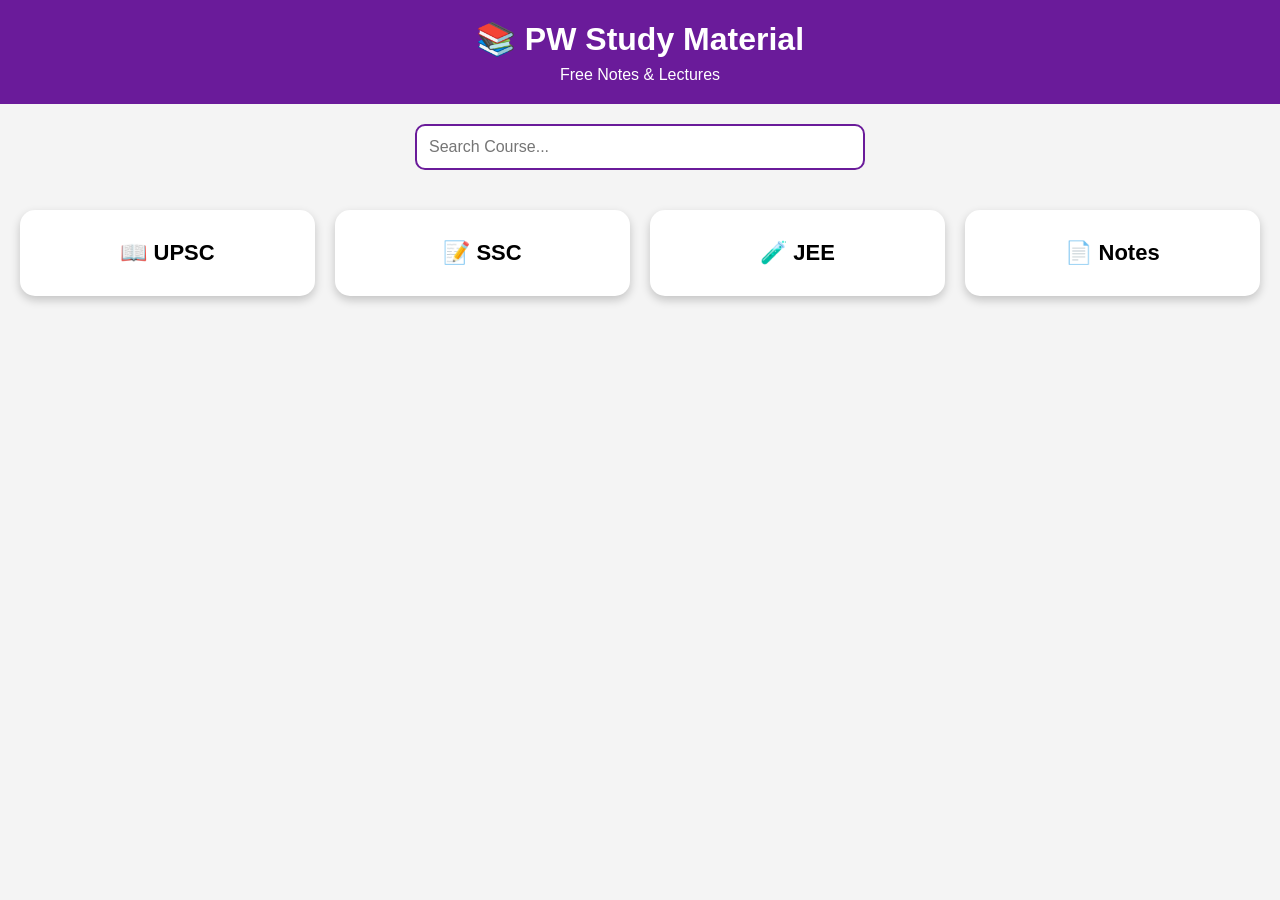
<file: index.html>
<!DOCTYPE html>
<html lang="en">
<head>
<meta charset="UTF-8">
<meta name="viewport" content="width=device-width, initial-scale=1.0">
<title>PW Study Material</title>
<link rel="stylesheet" href="style.css">
</head>

<body>

<header>
<h1>📚 PW Study Material</h1>
<p>Free Notes & Lectures</p>
</header>

<div class="search-box">
<input type="text" id="search" placeholder="Search Course...">
</div>

<div class="container">

<div class="card" onclick="openCourse('upsc')">
📖 UPSC
</div>

<div class="card" onclick="openCourse('ssc')">
📝 SSC
</div>

<div class="card" onclick="openCourse('jee')">
🧪 JEE
</div>

<div class="card" onclick="openCourse('notes')">
📄 Notes
</div>

</div>

<script src="script.js"></script>

</body>
</html>
</file>
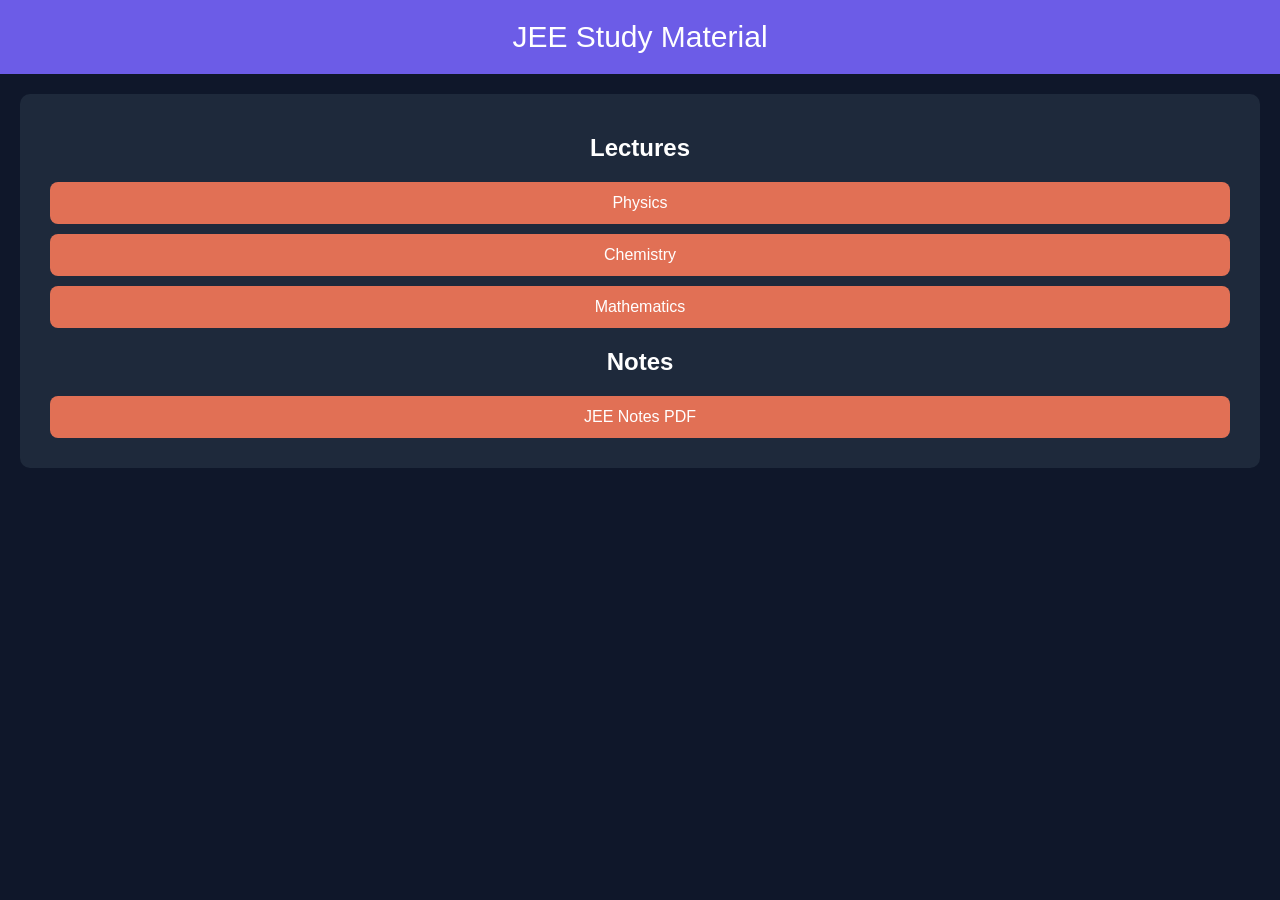
<file: jee.html>
<!DOCTYPE html>
<html>
<head>

<title>JEE</title>

<style>

body{
font-family:Arial;
background:#0f172a;
color:white;
text-align:center;
margin:0;
}

header{
background:#6c5ce7;
padding:20px;
font-size:30px;
}

.box{
margin:20px;
padding:20px;
background:#1e293b;
border-radius:10px;
}

a{
display:block;
margin:10px;
padding:12px;
background:#e17055;
color:white;
text-decoration:none;
border-radius:8px;
}

</style>

</head>

<body>

<header>JEE Study Material</header>

<div class="box">

<h2>Lectures</h2>

<a href="#">Physics</a>

<a href="#">Chemistry</a>

<a href="#">Mathematics</a>

<h2>Notes</h2>

<a href="#">JEE Notes PDF</a>

</div>

</body>
</html>
</file>
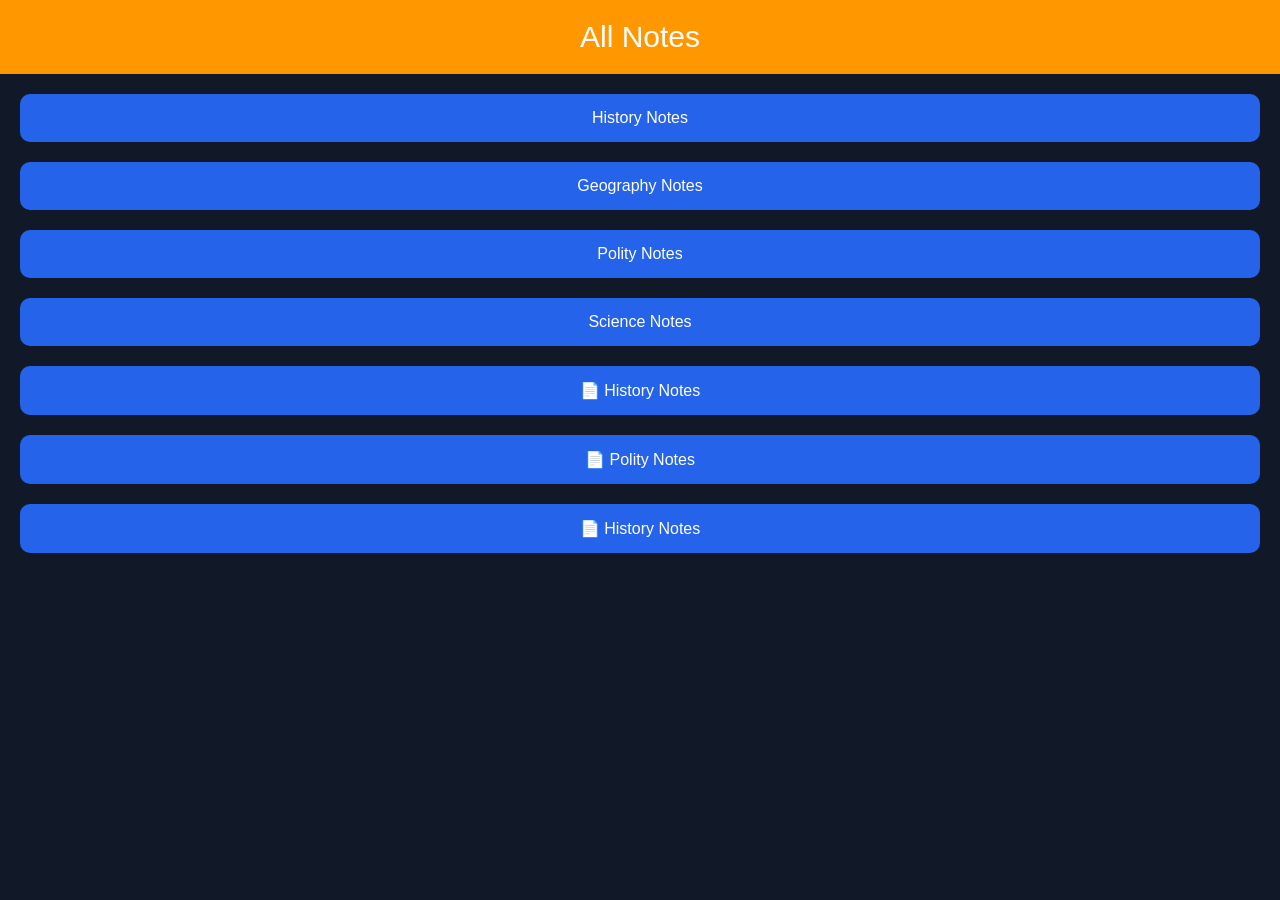
<file: notes.html>
<!DOCTYPE html>
<html>
<head>

<title>Notes</title>

<style>

body{
font-family:Arial;
background:#111827;
color:white;
text-align:center;
margin:0;
}

header{
background:#ff9800;
padding:20px;
font-size:30px;
}

a{
display:block;
margin:20px;
padding:15px;
background:#2563eb;
color:white;
text-decoration:none;
border-radius:10px;
}

</style>

</head>

<body>

<header>All Notes</header>

<a href="#">History Notes</a>

<a href="#">Geography Notes</a>

<a href="#">Polity Notes</a>

<a href="#">Science Notes</a>

</body>
</html>
<a href="history.pdf" target="_blank">📄 History Notes</a>

<a href="polity.pdf" target="_blank">📄 Polity Notes</a>
<a href="https://drive.google.com/file/d/1M3kxGl5Buj61G5dQq3EeJhy0A6GiuNZT/view?usp=drivesdktarget="_blank">
📄 History Notes
</a>
</file>
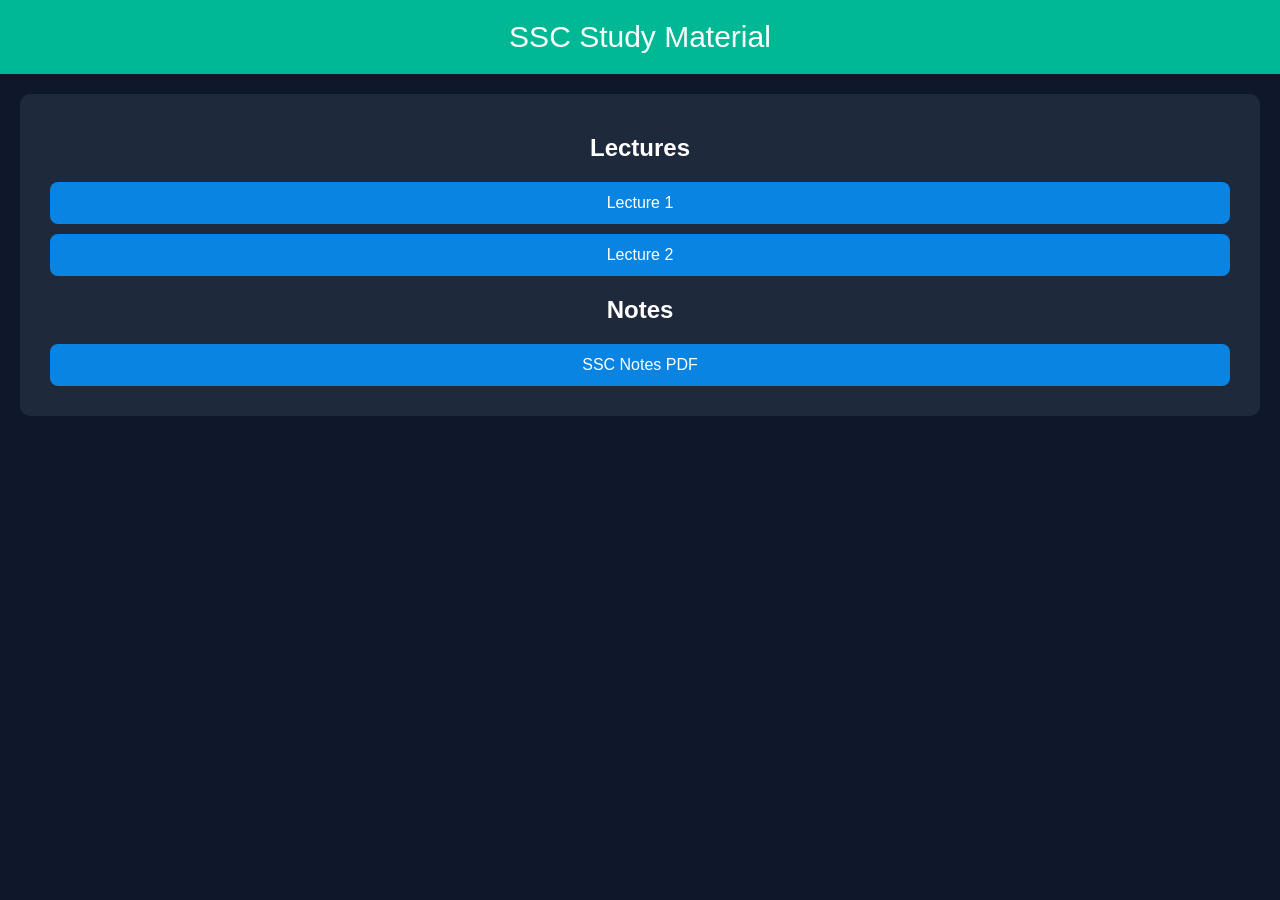
<file: ssc.html>
<!DOCTYPE html>
<html>
<head>
<title>SSC</title>

<style>
body{
font-family:Arial;
background:#0f172a;
color:white;
text-align:center;
margin:0;
}
header{
background:#00b894;
padding:20px;
font-size:30px;
}
.box{
margin:20px;
padding:20px;
background:#1e293b;
border-radius:10px;
}
a{
display:block;
margin:10px;
padding:12px;
background:#0984e3;
color:white;
text-decoration:none;
border-radius:8px;
}
</style>

</head>

<body>

<header>SSC Study Material</header>

<div class="box">

<h2>Lectures</h2>

<a href="#">Lecture 1</a>
<a href="#">Lecture 2</a>

<h2>Notes</h2>

<a href="#">SSC Notes PDF</a>

</div>

</body>
</html>
</file>
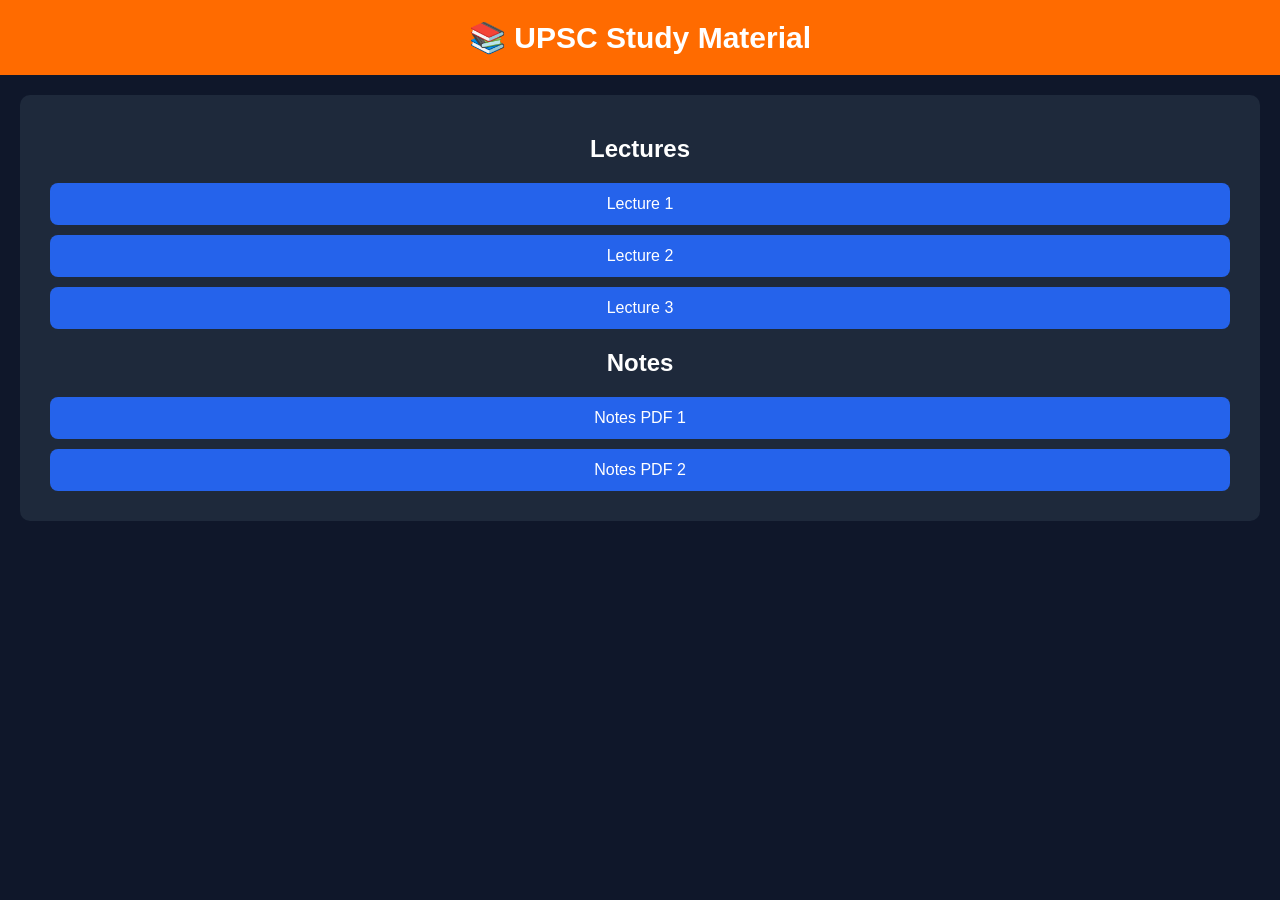
<file: upsc.html>
<!DOCTYPE html>
<html lang="en">
<head>
<meta charset="UTF-8">
<meta name="viewport" content="width=device-width, initial-scale=1.0">
<title>UPSC</title>
<style>
body{
font-family:Arial,sans-serif;
background:#0f172a;
color:white;
text-align:center;
margin:0;
}
header{
background:#ff6b00;
padding:20px;
font-size:30px;
font-weight:bold;
}
.box{
background:#1e293b;
margin:20px;
padding:20px;
border-radius:10px;
}
a{
display:block;
margin:10px;
padding:12px;
background:#2563eb;
color:white;
text-decoration:none;
border-radius:8px;
}
</style>
</head>
<body>

<header>📚 UPSC Study Material</header>

<div class="box">
<h2>Lectures</h2>

<a href="#">Lecture 1</a>
<a href="#">Lecture 2</a>
<a href="#">Lecture 3</a>

<h2>Notes</h2>

<a href="#">Notes PDF 1</a>
<a href="#">Notes PDF 2</a>

</div>

</body>
</html>
</file>
<file: style.css>
*{
    margin:0;
    padding:0;
    box-sizing:border-box;
    font-family:Arial,sans-serif;
}

body{
    background:#f4f4f4;
}

header{
    background:#6a1b9a;
    color:white;
    text-align:center;
    padding:20px;
}

header h1{
    font-size:32px;
}

header p{
    margin-top:8px;
}

.search-box{
    text-align:center;
    margin:20px;
}

.search-box input{
    width:90%;
    max-width:450px;
    padding:12px;
    border:2px solid #6a1b9a;
    border-radius:10px;
    font-size:16px;
}

.container{
    display:grid;
    grid-template-columns:repeat(auto-fit,minmax(180px,1fr));
    gap:20px;
    padding:20px;
}

.card{
    background:white;
    border-radius:15px;
    padding:30px;
    text-align:center;
    font-size:22px;
    font-weight:bold;
    cursor:pointer;
    box-shadow:0 4px 10px rgba(0,0,0,0.2);
    transition:.3s;
}

.card:hover{
    transform:scale(1.05);
    background:#6a1b9a;
    color:white;
}
</file>
